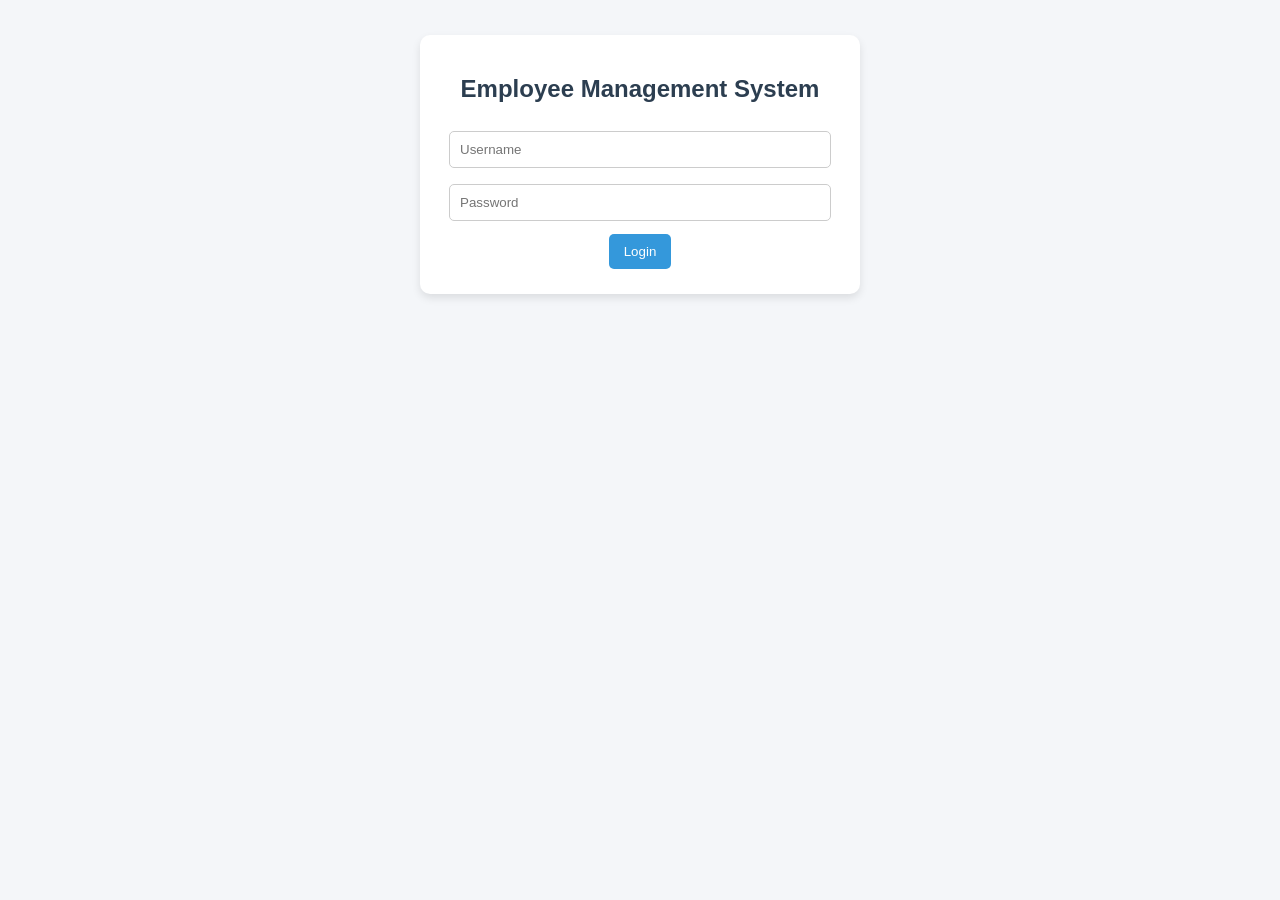
<file: employee/src/main/resources/static/index.html>
<!DOCTYPE html>
<html>
<head>
    <title>Employee Management System</title>
    <link rel="stylesheet" href="style.css">
</head>
<body> 

<div class="card">

    <h2>Employee Management System</h2>

    <input type="text"
           id="username"
           placeholder="Username">

    <input type="password"
           id="password"
           placeholder="Password">

    <button onclick="login()">
        Login
    </button>

</div>

<script src="js/config.js"></script>
<script src="js/auth.js"></script>

</body>
</html>
</file>
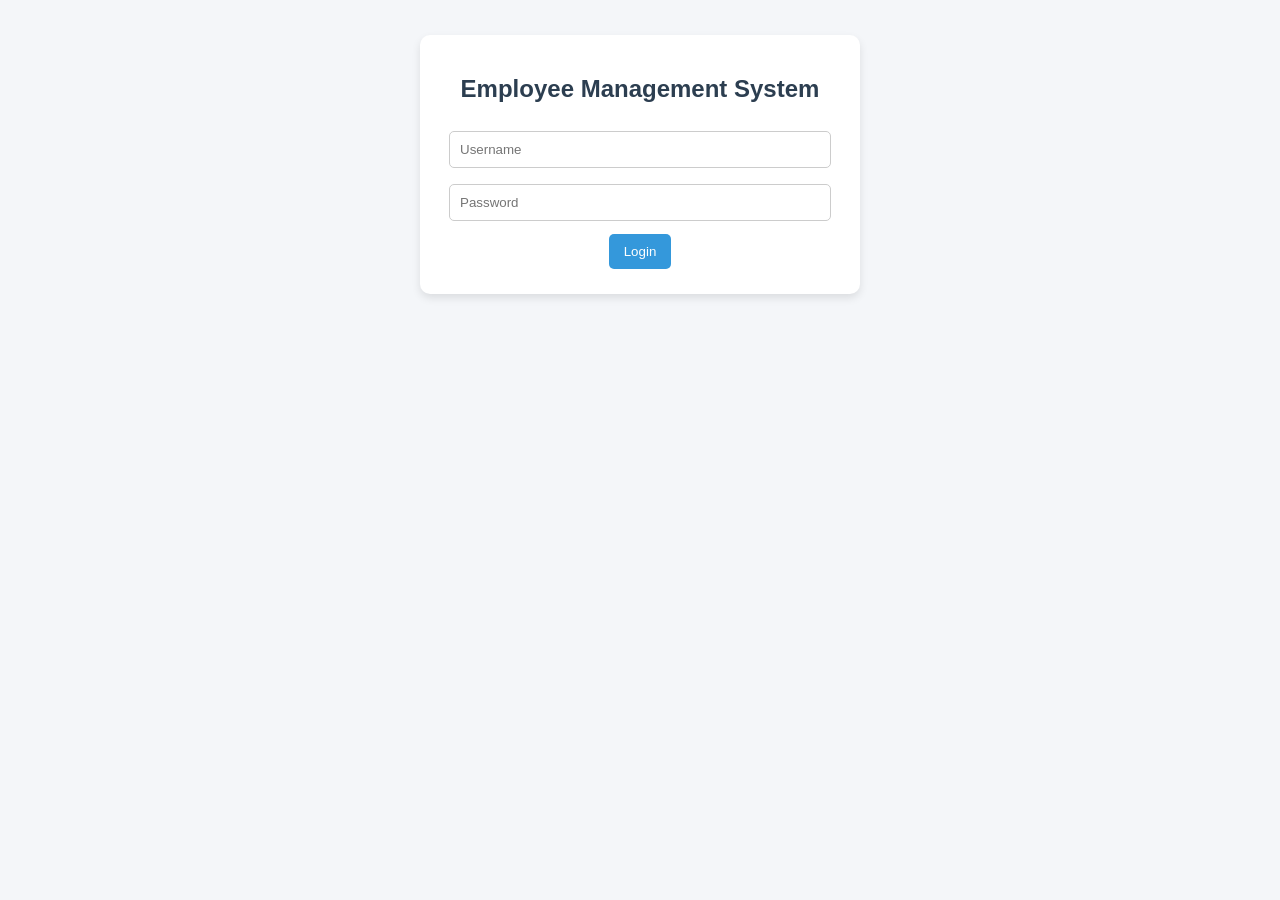
<file: employee/employee/src/main/resources/static/index.html>
<!DOCTYPE html>
<html>
<head>
    <title>Employee Management System</title>
    <link rel="stylesheet" href="style.css">
</head>
<body>

<div class="card">

    <h2>Employee Management System</h2>

    <input type="text"
           id="username"
           placeholder="Username">

    <input type="password"
           id="password"
           placeholder="Password">

    <button onclick="login()">
        Login
    </button>

</div>

<script src="js/config.js"></script>
<script src="js/auth.js"></script>

</body>
</html>
</file>
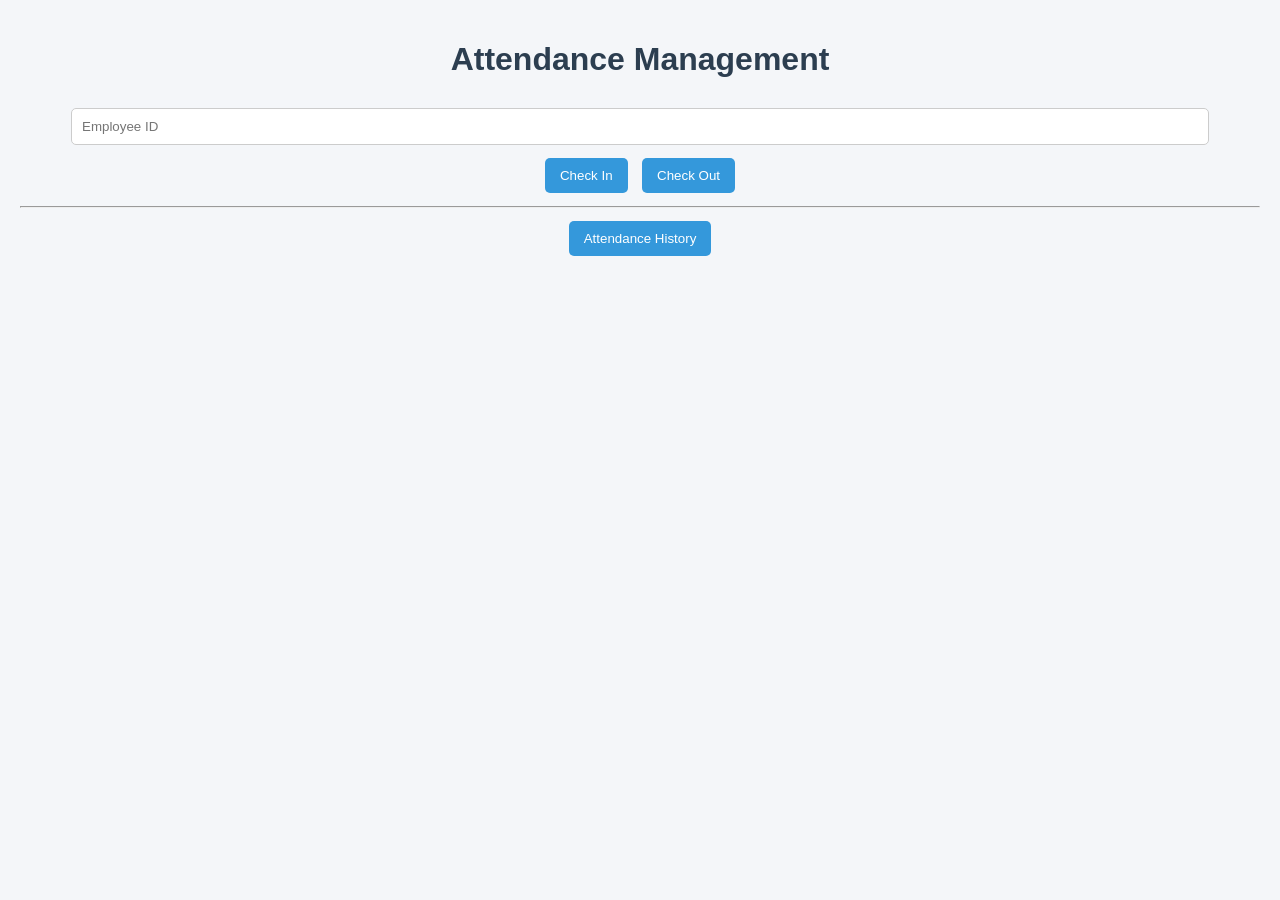
<file: employee/src/main/resources/static/attendance.html>
<!DOCTYPE html>
<html>
<head>
    <title>Attendance</title>
    <link rel="stylesheet" href="style.css">
</head>
<body>

<h1>Attendance Management</h1>

<input id="employeeId"
       placeholder="Employee ID">

<button onclick="checkIn()">
Check In
</button>

<button onclick="checkOut()">
Check Out
</button>

<hr>

<button onclick="loadAttendance()">
Attendance History
</button>

<div id="attendanceList"></div>

<script src="js/utils.js"></script>
<script src="js/config.js"></script>
<script src="js/attendance.js"></script>

</body>
</html>
</file>
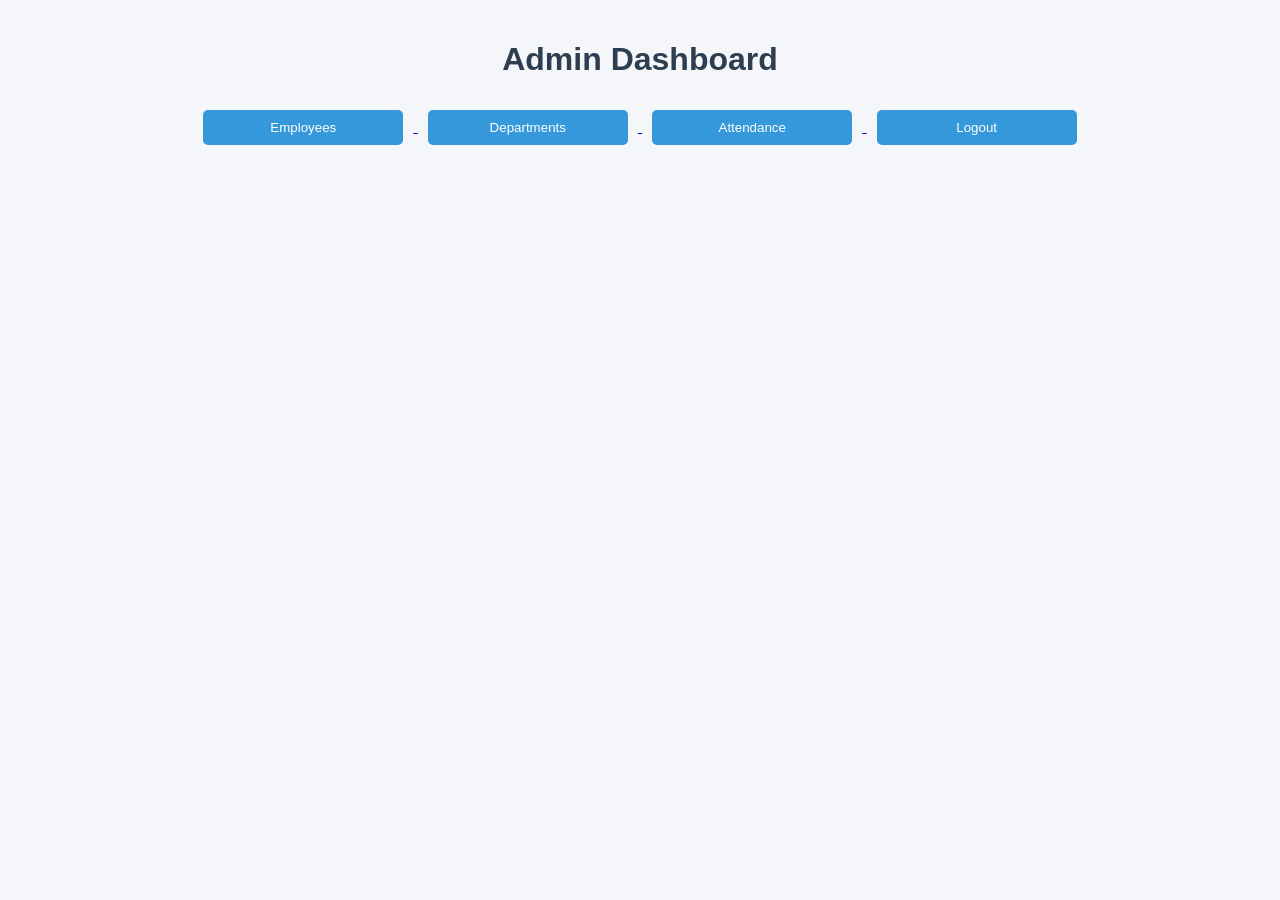
<file: employee/src/main/resources/static/dashboard.html>
<!DOCTYPE html>
<html>
<head>
    <title>Dashboard</title>
    <link rel="stylesheet" href="style.css">
</head>
<body>

<h1>Admin Dashboard</h1>

<div class="dashboard">

    <a href="employees.html">
        <button>Employees</button>
    </a>

    <a href="departments.html">
        <button>Departments</button>
    </a>

    <a href="attendance.html">
        <button>Attendance</button>
    </a>

    <button onclick="logout()">
        Logout
    </button>

</div>

<script src="js/auth.js"></script>

</body>
</html>
</file>
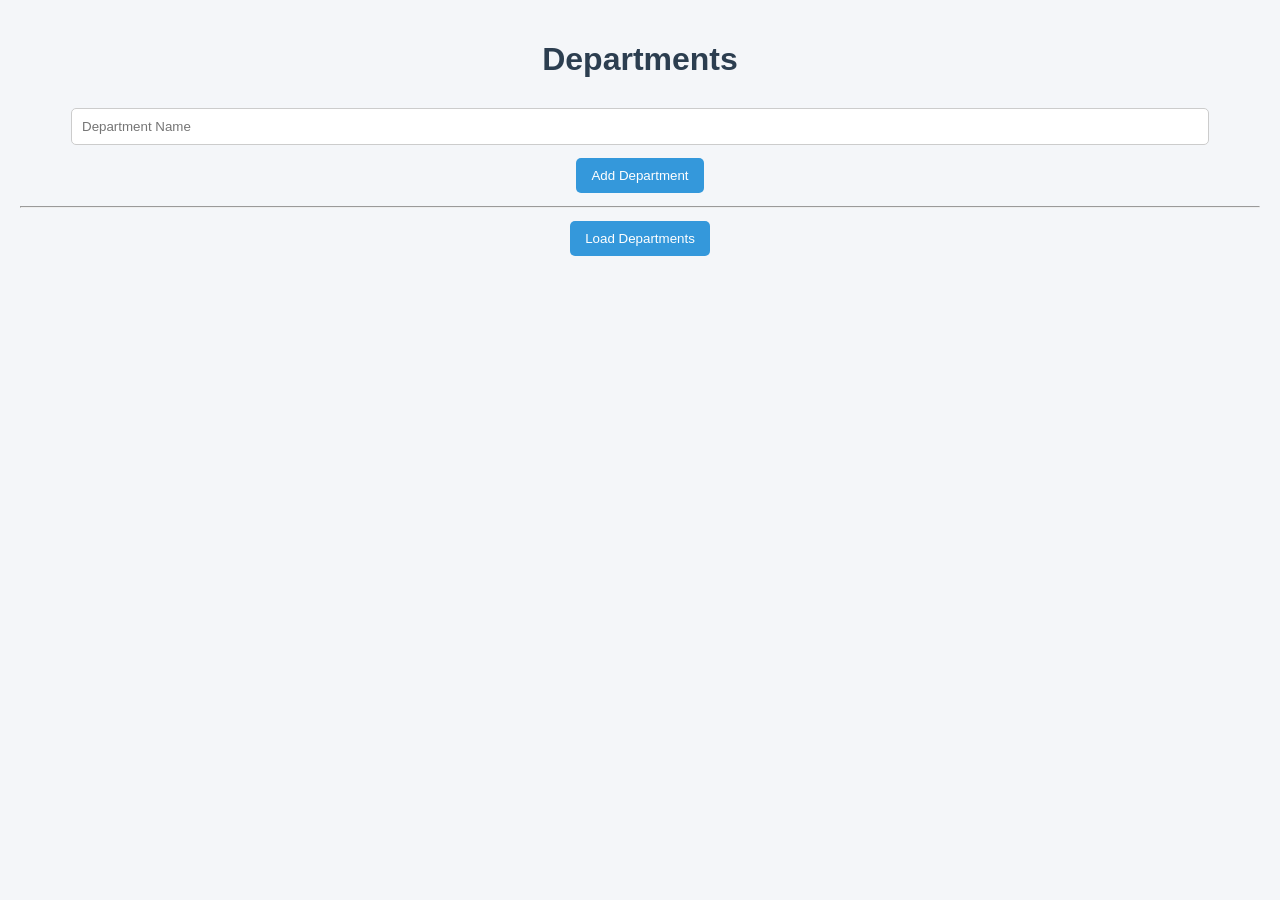
<file: employee/src/main/resources/static/departments.html>
<!DOCTYPE html>
<html>
<head>
    <title>Departments</title>
    <link rel="stylesheet" href="style.css">
</head>
<body>

<h1>Departments</h1>

<input id="departmentName"
       placeholder="Department Name">

<button onclick="addDepartment()">
Add Department
</button>

<hr>

<button onclick="loadDepartments()">
Load Departments
</button>

<div id="departmentList"></div>

<script src="js/config.js"></script>
<script src="js/utils.js"></script>
<script src="js/departments.js"></script>
</body>
</html>
</file>
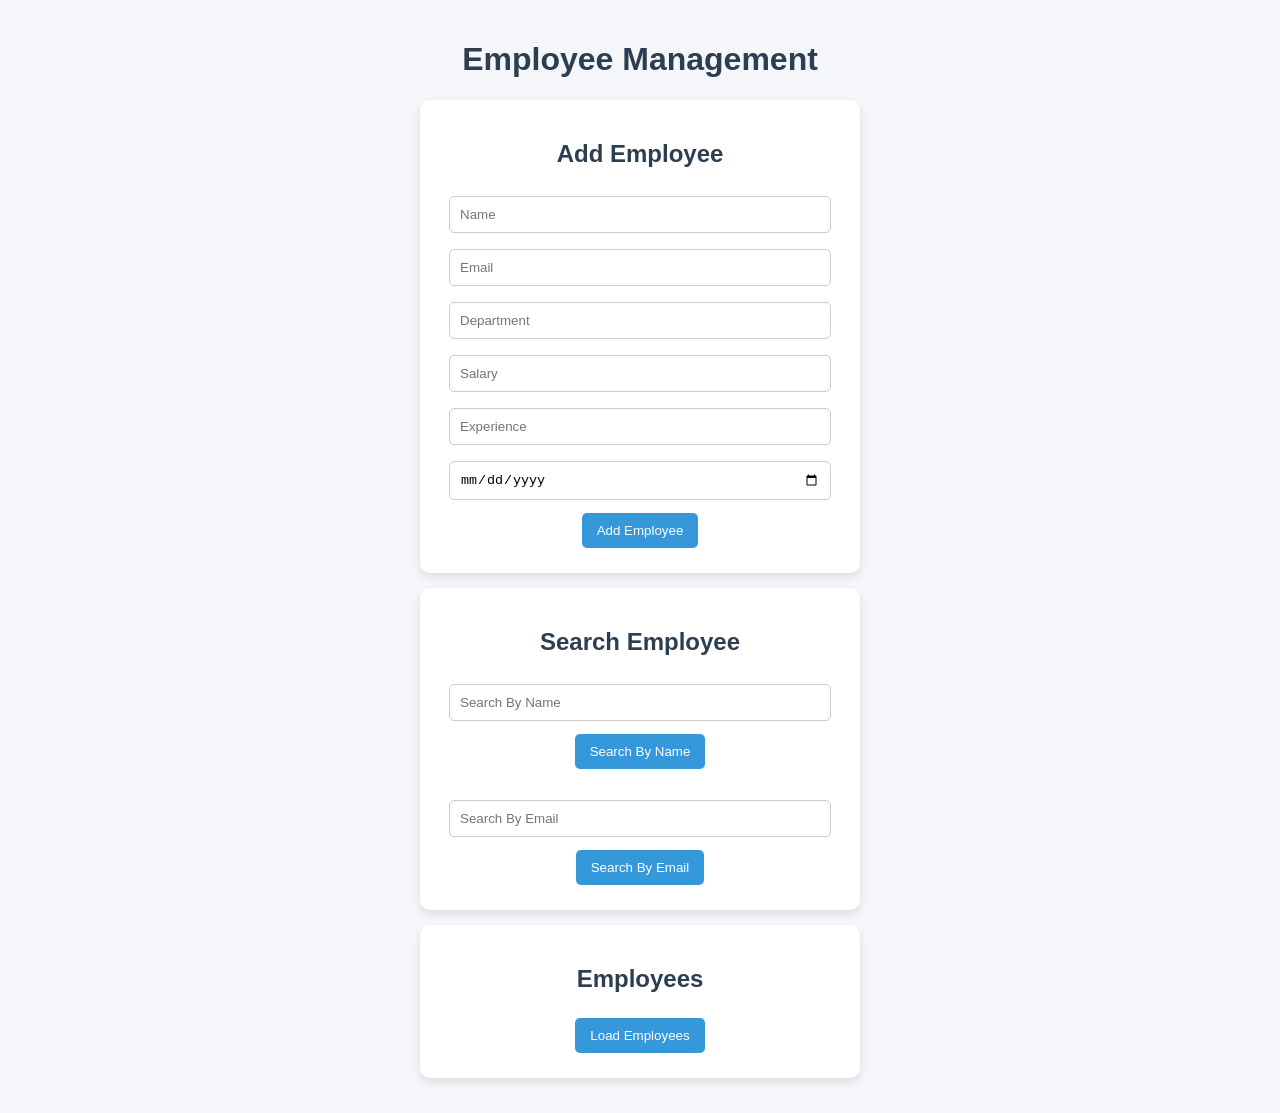
<file: employee/src/main/resources/static/employees.html>
<!DOCTYPE html>
<html>
<head>
    <title>Employee Management</title>
    <link rel="stylesheet" href="style.css">
</head>
<body>

<div class="container">

    <h1>Employee Management</h1>

    <!-- Add Employee Section -->
    <div class="card">

        <h2>Add Employee</h2>

        <input id="name" placeholder="Name">

        <input id="email" placeholder="Email">

        <input id="department" placeholder="Department">

        <input id="salary" type="number" placeholder="Salary">

        <input id="experience" type="number" placeholder="Experience">

        <input id="joiningDate" type="date">

        <button onclick="addEmployee()">
            Add Employee
        </button>

    </div>

    <!-- Search Section -->
    <div class="card">

        <h2>Search Employee</h2>

        <input
            id="searchName"
            placeholder="Search By Name">

        <button onclick="searchEmployee()">
            Search By Name
        </button>

        <br><br>

        <input
            id="searchEmail"
            placeholder="Search By Email">

        <button onclick="searchByEmail()">
            Search By Email
        </button>

    </div>

    <!-- Employee List -->
    <div class="card">

        <h2>Employees</h2>

        <button onclick="loadEmployees()">
            Load Employees
        </button>

        <div id="employeeList"></div>

    </div>

</div>

<script src="js/config.js"></script>
<script src="js/utils.js"></script>
<script src="js/employees.js"></script>
</body>
</html>
</file>
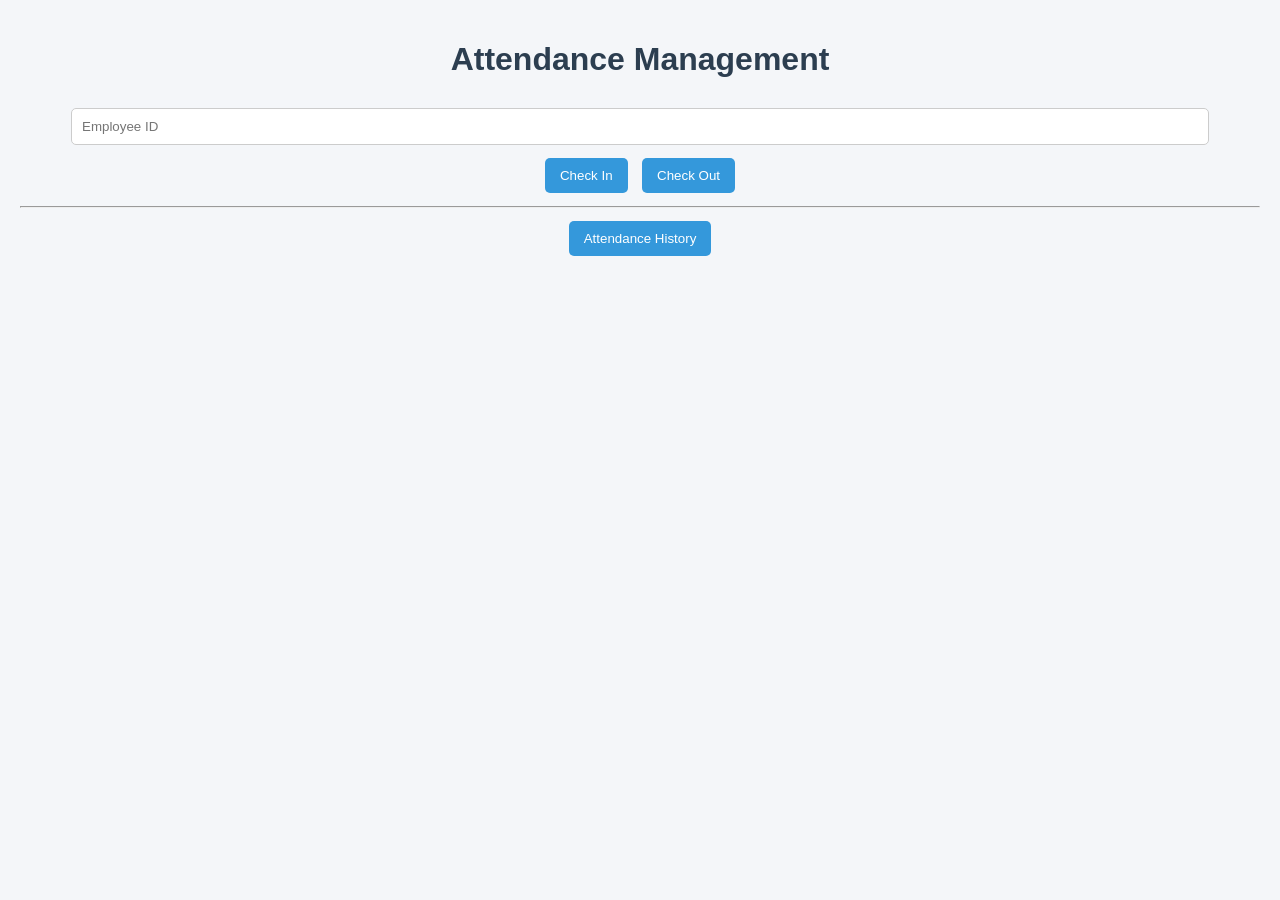
<file: employee/employee/src/main/resources/static/attendance.html>
<!DOCTYPE html>
<html>
<head>
    <title>Attendance</title>
    <link rel="stylesheet" href="style.css">
</head>
<body>

<h1>Attendance Management</h1>

<input id="employeeId"
       placeholder="Employee ID">

<button onclick="checkIn()">
Check In
</button>

<button onclick="checkOut()">
Check Out
</button>

<hr>

<button onclick="loadAttendance()">
Attendance History
</button>

<div id="attendanceList"></div>

<script src="js/config.js"></script>
<script src="js/attendance.js"></script>

</body>
</html>
</file>
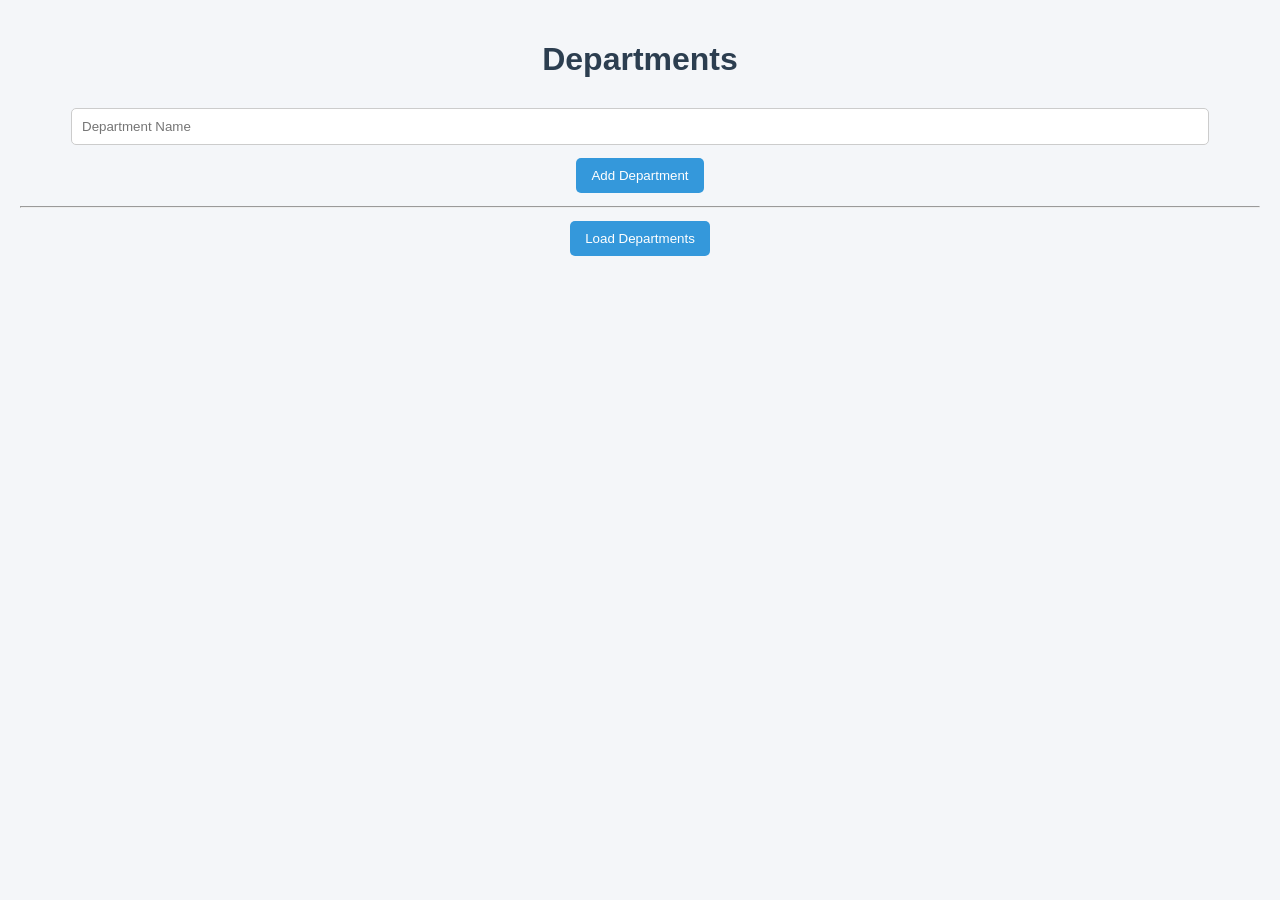
<file: employee/employee/src/main/resources/static/departments.html>
<!DOCTYPE html>
<html>
<head>
    <title>Departments</title>
    <link rel="stylesheet" href="style.css">
</head>
<body>

<h1>Departments</h1>

<input id="departmentName"
       placeholder="Department Name">

<button onclick="addDepartment()">
Add Department
</button>

<hr>

<button onclick="loadDepartments()">
Load Departments
</button>

<div id="departmentList"></div>

<script src="js/config.js"></script>
<script src="js/departments.js"></script>

</body>
</html>
</file>
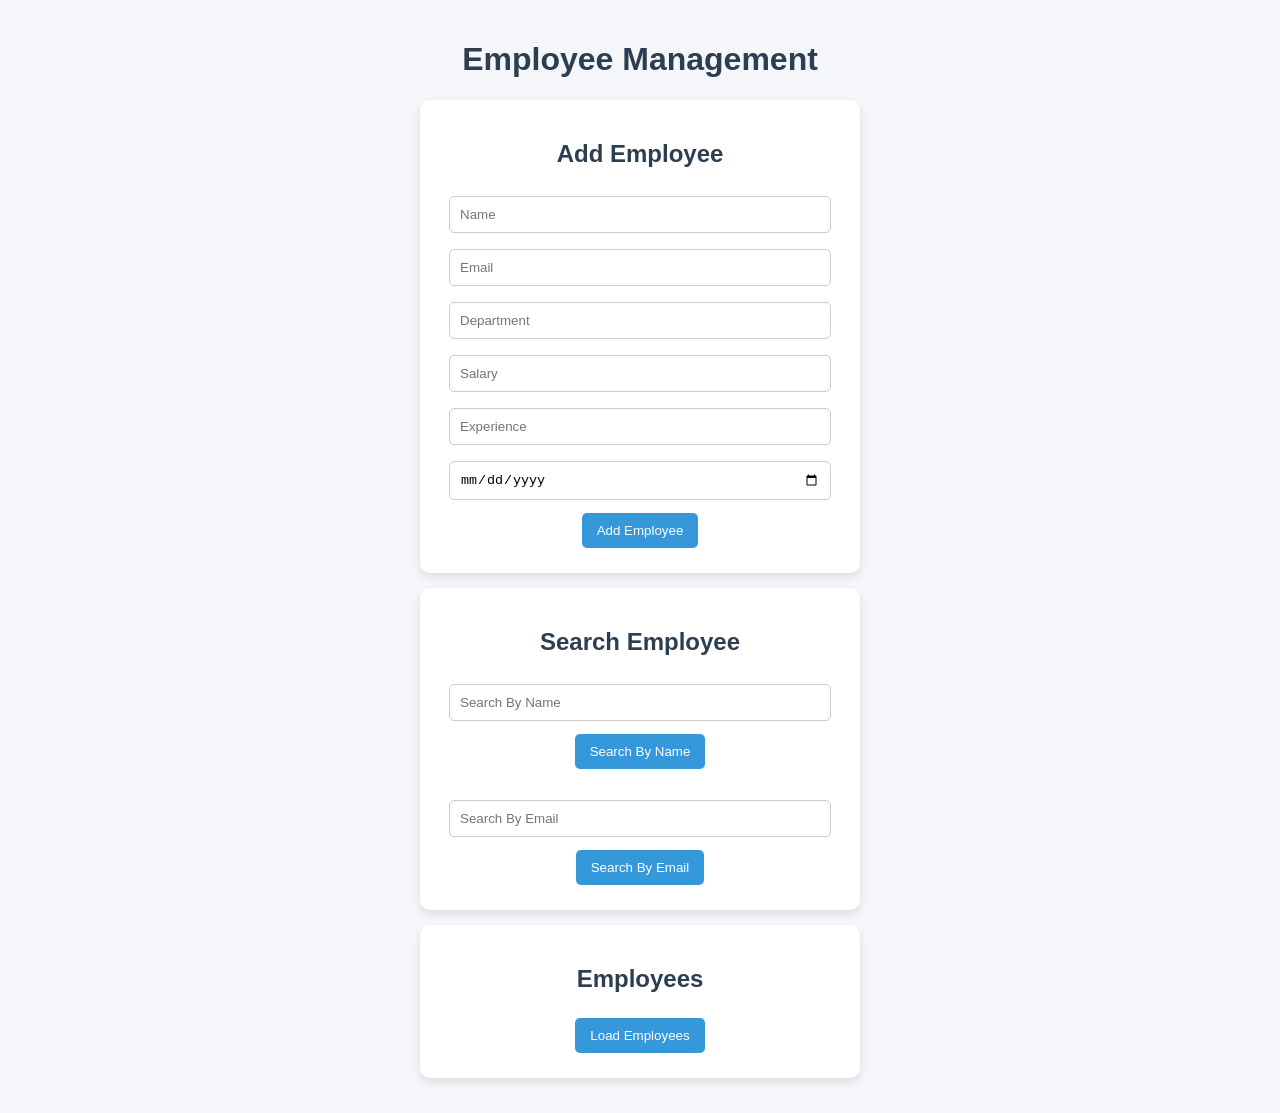
<file: employee/employee/src/main/resources/static/employees.html>
<!DOCTYPE html>
<html>
<head>
    <title>Employee Management</title>
    <link rel="stylesheet" href="style.css">
</head>
<body>

<div class="container">

    <h1>Employee Management</h1>

    <!-- Add Employee Section -->
    <div class="card">

        <h2>Add Employee</h2>

        <input id="name" placeholder="Name">

        <input id="email" placeholder="Email">

        <input id="department" placeholder="Department">

        <input id="salary" type="number" placeholder="Salary">

        <input id="experience" type="number" placeholder="Experience">

        <input id="joiningDate" type="date">

        <button onclick="addEmployee()">
            Add Employee
        </button>

    </div>

    <!-- Search Section -->
    <div class="card">

        <h2>Search Employee</h2>

        <input
            id="searchName"
            placeholder="Search By Name">

        <button onclick="searchEmployee()">
            Search By Name
        </button>

        <br><br>

        <input
            id="searchEmail"
            placeholder="Search By Email">

        <button onclick="searchByEmail()">
            Search By Email
        </button>

    </div>

    <!-- Employee List -->
    <div class="card">

        <h2>Employees</h2>

        <button onclick="loadEmployees()">
            Load Employees
        </button>

        <div id="employeeList"></div>

    </div>

</div>

<script src="js/config.js"></script>
<script src="js/employees.js"></script>

</body>
</html>
</file>
<file: employee/src/main/resources/static/style.css>
body {

    font-family: Arial, sans-serif;
    background: #f4f6f9;

    margin: 0;
    padding: 20px;

    text-align: center;
}

h1, h2 {

    color: #2c3e50;
}

.card {

    background: white;

    padding: 20px;

    margin: 15px auto;

    width: 400px;

    border-radius: 10px;

    box-shadow:
        0 4px 8px rgba(0,0,0,0.1);
}

input {

    width: 90%;

    padding: 10px;

    margin: 8px;

    border: 1px solid #ccc;

    border-radius: 5px;
}

button {

    padding: 10px 15px;

    margin: 5px;

    border: none;

    border-radius: 5px;

    cursor: pointer;

    background: #3498db;

    color: white;
}

button:hover {

    background: #2980b9;
}

.dashboard button {

    width: 200px;

    margin: 10px;
}
</file>
<file: employee/employee/src/main/resources/static/style.css>
body {

    font-family: Arial, sans-serif;
    background: #f4f6f9;

    margin: 0;
    padding: 20px;

    text-align: center;
}

h1, h2 {

    color: #2c3e50;
}

.card {

    background: white;

    padding: 20px;

    margin: 15px auto;

    width: 400px;

    border-radius: 10px;

    box-shadow:
        0 4px 8px rgba(0,0,0,0.1);
}

input {

    width: 90%;

    padding: 10px;

    margin: 8px;

    border: 1px solid #ccc;

    border-radius: 5px;
}

button {

    padding: 10px 15px;

    margin: 5px;

    border: none;

    border-radius: 5px;

    cursor: pointer;

    background: #3498db;

    color: white;
}

button:hover {

    background: #2980b9;
}

.dashboard button {

    width: 200px;

    margin: 10px;
}
</file>
